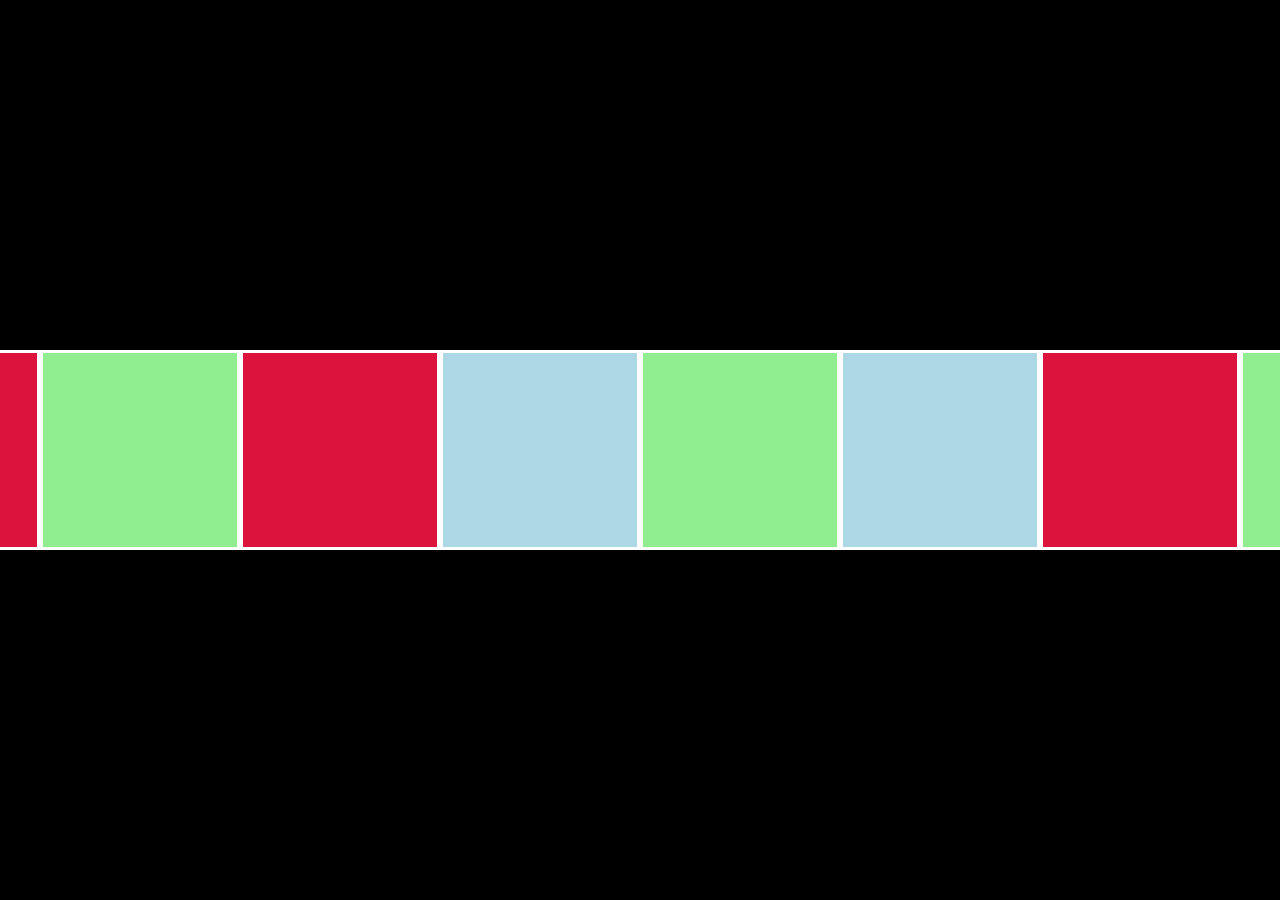
<file: CSS/day 15/index.html>
<!DOCTYPE html>
<html lang="en">
<head>
    <meta charset="UTF-8">
    <meta name="viewport" content="width=device-width, initial-scale=1.0">
    <title>Document</title>
    <link rel="stylesheet" href="style.css">
</head>
<body>

    
    <!-- <div id="box1">
        <h2>Box 1</h2>
        <p>This is the first box.</p>
    </div>  -->
    <!-- <div id="box2">
        <h2>Box 2</h2>
        <p>This is the second box.</p>
    </div>
    <div id="box3">
        <h2>Box 3</h2>
        <p>This is the third box.</p>
    </div>
    <div id="box4">
        <h2>Box 4</h2>
        <p>This is the fourth box.</p>
    </div> -->


    <!-- flexbox k bare me
    flexbox ek layout model hai jo elements ko ek dimension (row ya column) me arrange karne ki suvidha deta hai. Iska istemal karke hum easily responsive designs bana sakte hain. Flexbox ka istemal karne ke liye, hume parent container ko `display: flex;` dena hota hai. Iske baad, child elements ko flex properties assign karke unhe arrange kiya ja sakta hai. -->
    <div id="parent">
        <div id="child1"></div>

        <div id="child2"></div>
        <div id="child3"></div>
        <div id="child2"></div>
        <div id="child1"></div>
        <div id="child3"></div>
        <div id="child1"></div>

        <div id="child2"></div>
        <div id="child3"></div>
        <div id="child2"></div>
        <div id="child1"></div>
        <div id="child3"></div>
        <div id="child3"></div>
        <div id="child2"></div>
        <div id="child1"></div>
        <div id="child3"></div>
    </div>

</body>
</html>
</file>
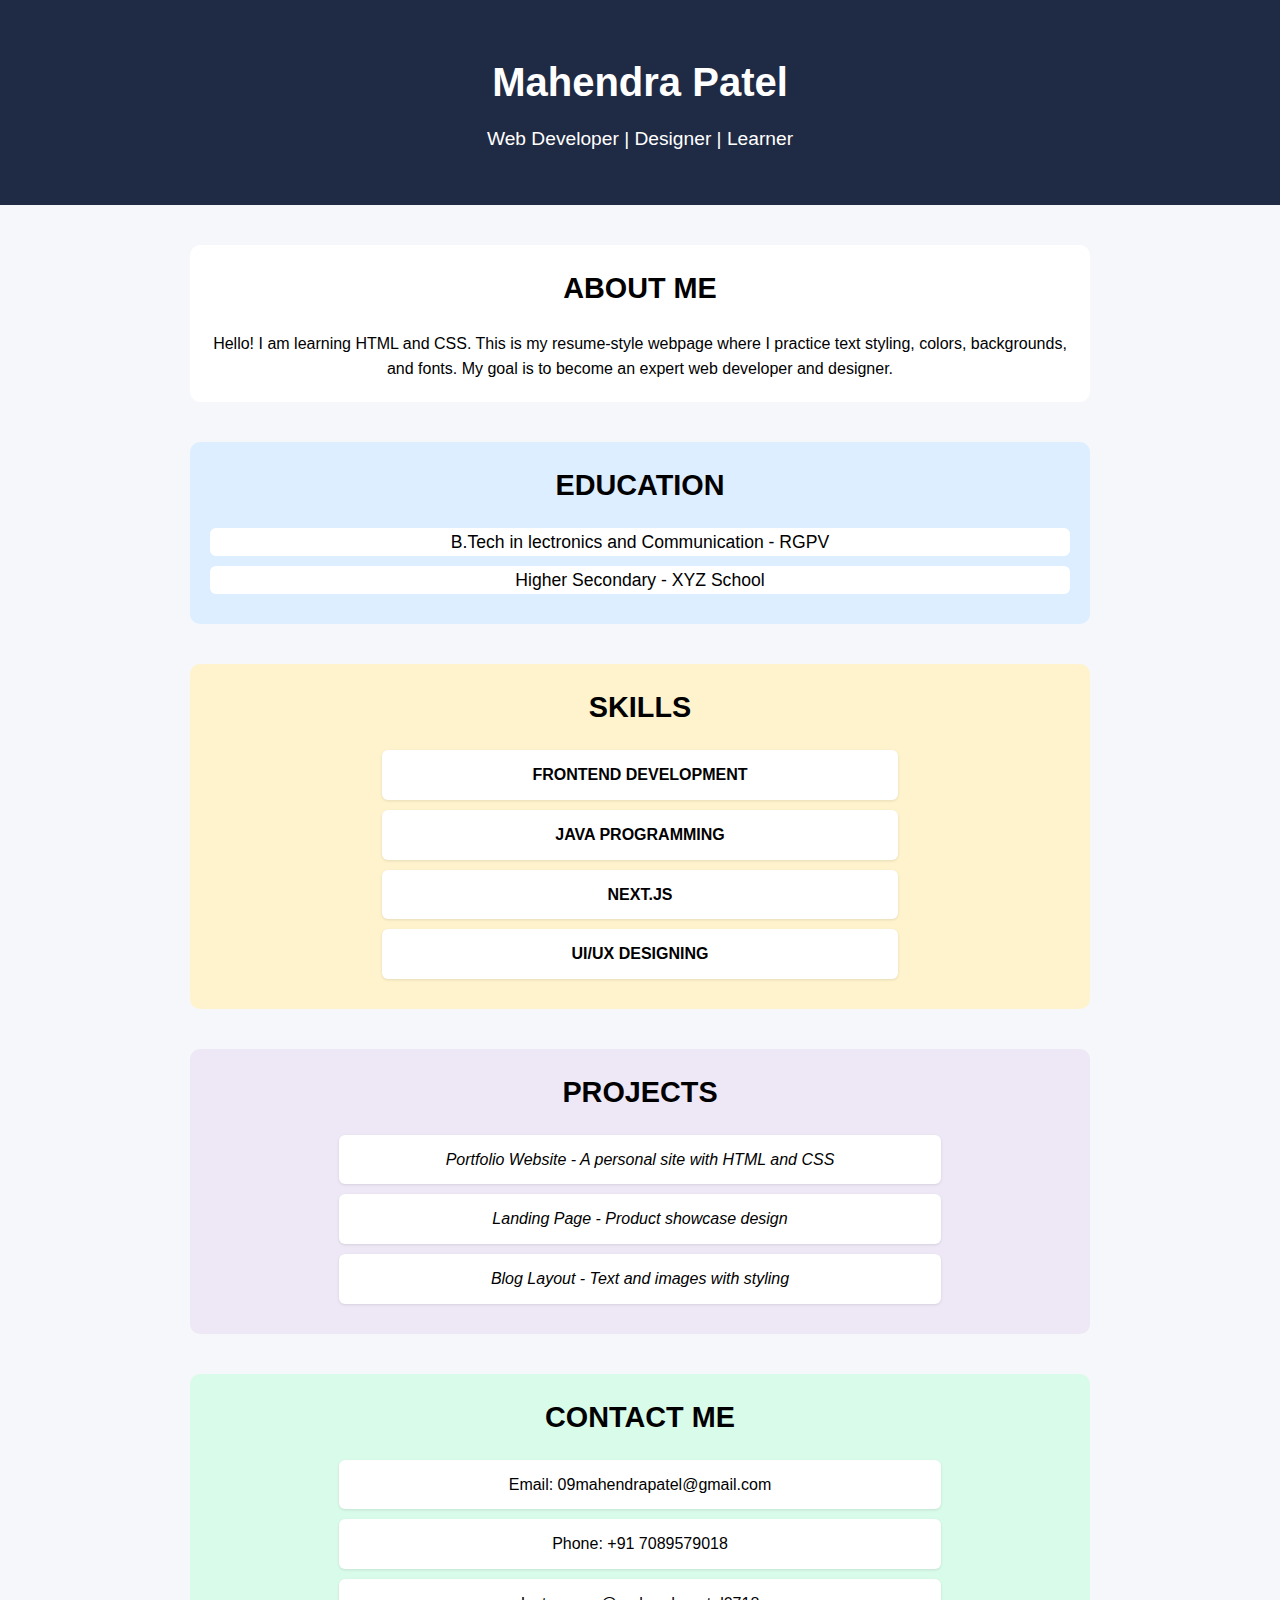
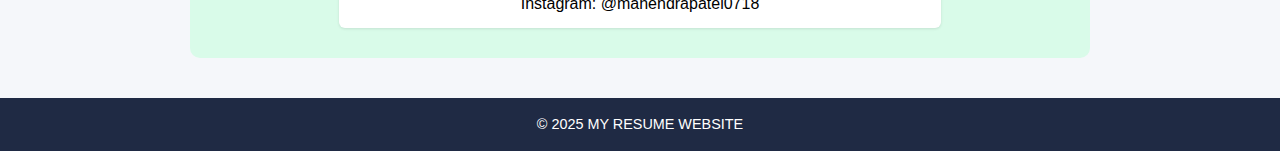
<file: Task/Task1/index.html>
<!DOCTYPE html>
<html lang="en">
<head>
  <meta charset="UTF-8">
  <meta name="viewport" content="width=device-width, initial-scale=1.0">
  <title>My Resume Website</title>
  <link rel="stylesheet" href="style.css">
  <link rel="icon" href="[data-uri]">
    
</head>
<body>

  <!-- Header -->
  <header>
    <h1>Mahendra Patel</h1>
    <p>Web Developer | Designer | Learner</p>
  </header>

  <!-- About -->
  <section class="about">
    <h2>ABOUT ME</h2>
    <p>Hello! I am learning HTML and CSS. This is my resume-style webpage where I practice text styling, colors, backgrounds, and fonts. My goal is to become an expert web developer and designer.</p>
  </section>

  <!-- Education -->
  <section class="education">
    <h2>EDUCATION</h2>
    <p>B.Tech in lectronics and Communication - RGPV</p>
    <p>Higher Secondary - XYZ School</p>
  </section>

  <!-- Skills -->
  <section class="skills">
    <h2>SKILLS</h2>
    <div class="box">FRONTEND DEVELOPMENT</div>
    <div class="box">JAVA PROGRAMMING</div>
    <div class="box">NEXT.JS</div>
    <div class="box">UI/UX DESIGNING</div>
  </section>

  <!-- Projects -->
  <section class="projects">
    <h2>PROJECTS</h2>
    <div class="box">Portfolio Website - A personal site with HTML and CSS</div>
    <div class="box">Landing Page - Product showcase design</div>
    <div class="box">Blog Layout - Text and images with styling</div>
  </section>

  <!-- Contact -->
  <section class="contact">
    <h2>CONTACT ME</h2>
    <div class="box">Email: 09mahendrapatel@gmail.com</div>
    <div class="box">Phone: +91 7089579018</div>
    <div class="box">Instagram: @mahendrapatel0718</div>
  </section>

  <!-- Footer -->
  <footer>
    © 2025 MY RESUME WEBSITE
  </footer>

</body>
</html>
</file>
<file: CSS/day 15/style.css>
* {
  margin: 0;
  padding: 0;
  box-sizing: border-box;
}
html,
body {
  height: 100%;
  width: 100%;
}
/* position absolute with z-index */
/* #box1 {
  height: 200px;
  width: 200px;
  background-color: lightblue;
  position: absolute;
  left: 45%;
  top: 45%;
  z-index: 5;
  
}
#box2 {
  height: 200px;
  width: 200px;
  background-color: lightgreen;
  position: absolute;
    left: 50%;
    top: 50%;
    z-index: 50;
  
}
#box3 {
  height: 200px;
  width: 200px;
  background-color: lightcoral;
  position: absolute;
    left: 55%;
    top: 50%;
    z-index: 8;
  
}
#box4 {
  height: 200px;
  width: 200px;
  background-color: lightgoldenrodyellow;
    position: absolute;
        left: 60%;
        top: 55%;
        z-index: 44;
} */ 


/* transform property */
                   /* transform translate */

/* #box1{
  height: 200px;
  width: 200px;
  background-color: rgb(27, 131, 165);
  clip-path: polygon(50% 0%, 61% 35%, 98% 35%, 68% 57%, 79% 91%, 50% 70%, 21% 91%, 32% 57%, 2% 35%, 39% 35%);
  position: absolute;
  left: 50%;
  top: 50%;
  transform: translate(-50%,-50%);
} */
  /* agar kisi bhi div ko screen k center m lana ho to hum uska left 50% aur top 50% kr denge or uske bad transform translate(-50%,-50%) kr denge position absolute k sath */
  


  /* flexbox css k bare me padhna hai */
  #parent{
    height: 100%;
    width: 100%;
    background-color: black;
    display: flex;
    flex-direction:row;
    align-items: center;
    justify-content: center;
    flex-wrap: nowrap;
    overflow: auto;

  }
  #child1{
    height: 200px;
    width: 200px;
    background-color: crimson;
    border: 3px solid white;
    flex-shrink: 0;
    
  }
  #child2{
    height: 200px;
    width: 200px;
    background-color: lightblue;
    border: 3px solid white;
    flex-shrink: 0;
  }
  #child3{
    height: 200px;
    width: 200px;
    background-color: lightgreen;
    border: 3px solid white;
    flex-shrink: 0;
  }
</file>
<file: Task/Task1/style.css>
*{
    margin: 0;
    padding: 0;
    box-sizing: border-box;
}

html,body{
    height: 100%;
    width: 100%;
}

/* General Reset */
    * {
      margin: 0;
      padding: 0;
      box-sizing: border-box;
      font-family: Arial, Helvetica, sans-serif;
    }

    body {
      background-color: #f5f7fa;
      line-height: 1.6;
    }

    /* Header Section */
    header {
      background-color: #1f2a44;
      color: white;
      text-align: center;
      padding: 50px 20px;
    }

    header h1 {
      font-size: 2.5rem;
      font-weight: bold;
    }

    header p {
      font-size: 1.2rem;
      margin-top: 10px;
    }

    /* Section Style */
    section {
      max-width: 900px;
      margin: 40px auto;
      padding: 20px;
      border-radius: 10px;
    }

    section h2 {
      text-align: center;
      margin-bottom: 20px;
      font-size: 1.8rem;
      font-weight: bold;
    }

    /* About */
    .about {
      background-color: #ffffff;
      text-align: center;
      padding: 20px;
    }

    /* Education */
    .education {
      background-color: #dceeff;
    }
    .education p {
        background-color: white;
      text-align: center;
      font-size: 1.1rem;
      margin: 10px auto;
      border-radius: 6px;
    }

    /* Skills */
    .skills {
      background-color: #fff3cd;
    }
    .skills .box {
      background: white;
      text-align: center;
      margin: 10px auto;
      padding: 12px;
      border-radius: 6px;
      font-weight: bold;
      width: 60%;
      box-shadow: 0px 1px 3px rgba(0,0,0,0.1);
    }

    /* Projects */
    .projects {
      background-color: #ede7f6;
    }
    .projects .box {
      background: white;
      text-align: center;
      margin: 10px auto;
      padding: 12px;
      border-radius: 6px;
      width: 70%;
      font-style: italic;
      box-shadow: 0px 1px 3px rgba(0,0,0,0.1);
    }

    /* Contact */
    .contact {
      background-color: #d9fbe9;
    }
    .contact .box {
      background: white;
      text-align: center;
      margin: 10px auto;
      padding: 12px;
      border-radius: 6px;
      width: 70%;
      box-shadow: 0px 1px 3px rgba(0,0,0,0.1);
    }

    /* Footer */
    footer {
      background-color: #1f2a44;
      color: white;
      text-align: center;
      padding: 15px;
      margin-top: 20px;
      font-size: 0.9rem;
    }
</file>
